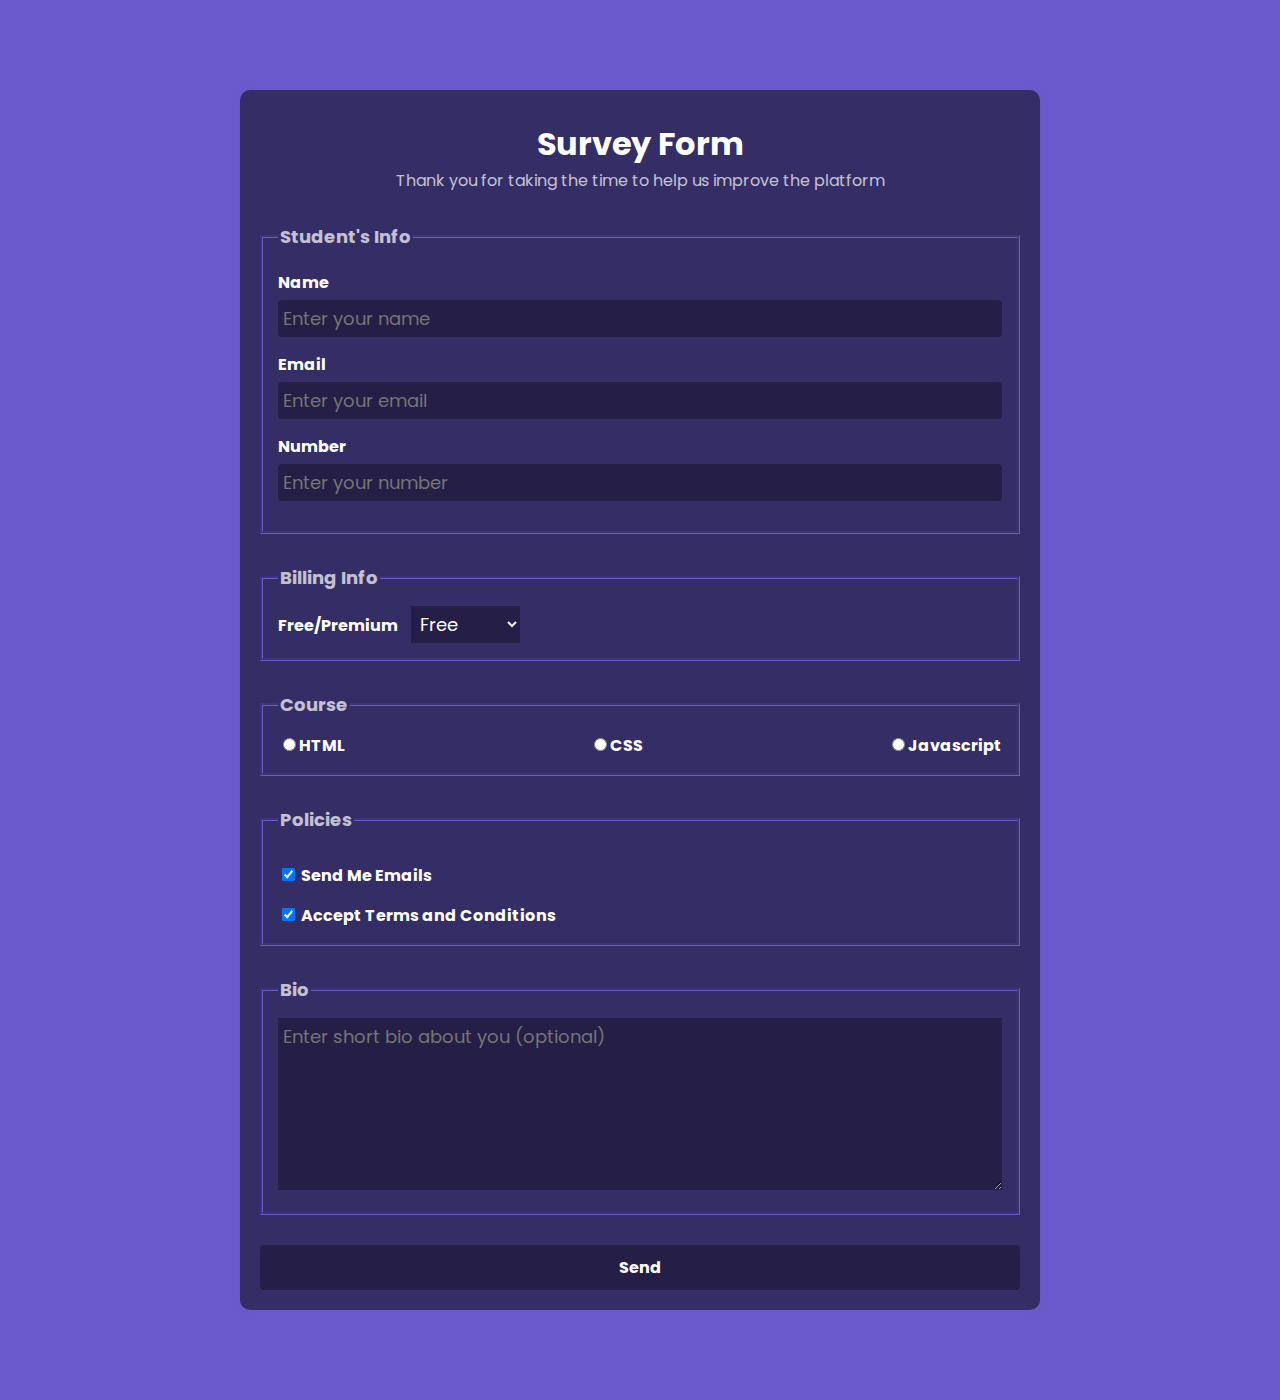
<file: survey_form/index.html>
<!DOCTYPE html>
<html lang='en'>
  <head>
    <meta charset="utf-8" />
    <meta name='viewport' content="width=device-width, initial-scale=1.0" />
    <meta name="description" content="Web development practice project for creating a survey form" />
    <title>Survey Form</title>
    <link rel="stylesheet" href="styles.css" />
  </head>
  <body>
    <main>
      <h1 id="title">Survey Form</h1>
      <p id="description">Thank you for taking the time to help us improve the platform</p>
      <form id="form">
        <fieldset class="first-fieldset"> 
          <legend>Student's Info</legend>
          <label id="name-label" for="name">Name </label><input autofocus type="text" id="name" required placeholder="Enter your name" />
          <label id="email-label" for="email">Email </label><input type="email" id="email" required placeholder="Enter your email" />
          <label id='number-label' for='number'>Number </label><input type='number' id='number' min='20' max='1000' placeholder='Enter your number' />
        </fieldset>
        <fieldset class="second-fieldset">
          <legend>Billing Info</legend>
          <label for="dropdown">Free/Premium  </label>
          <select id="dropdown">
            <option value="free">Free</option>
            <option value="premium">Premium</option>
          </select>
        </fieldset>
        <fieldset class="third-fieldset">
          <legend>Course</legend>
          <label for="html"><input id="html" type="radio" name="html-css" value="html">HTML</label>
          <label for="css"><input id="css" type="radio" name="html-css" value="css" />CSS</label>
          <label for="html"><input id="html" type="radio" name="html-css" value="js">Javascript</label>
        </fieldset>
        <fieldset class="fourth-fieldset">
          <legend>Policies</legend>
          <label for="emails"><input type="checkbox" id="emails" value="emails" checked> Send Me Emails</label>
          <label for="conditions"><input type="checkbox" id="conditions" value="conditions" checked> Accept Terms and Conditions</label>
        </fieldset>
        <fieldset class="fifth-fieldset">
          <legend>Bio</legend>
          <textarea rows="6" cols="30" placeholder="Enter short bio about you (optional)"></textarea>
        </fieldset>
        <input type="submit" id="submit" value="Send" />
      </form>
    </main>
  </body>
</html>
</file>
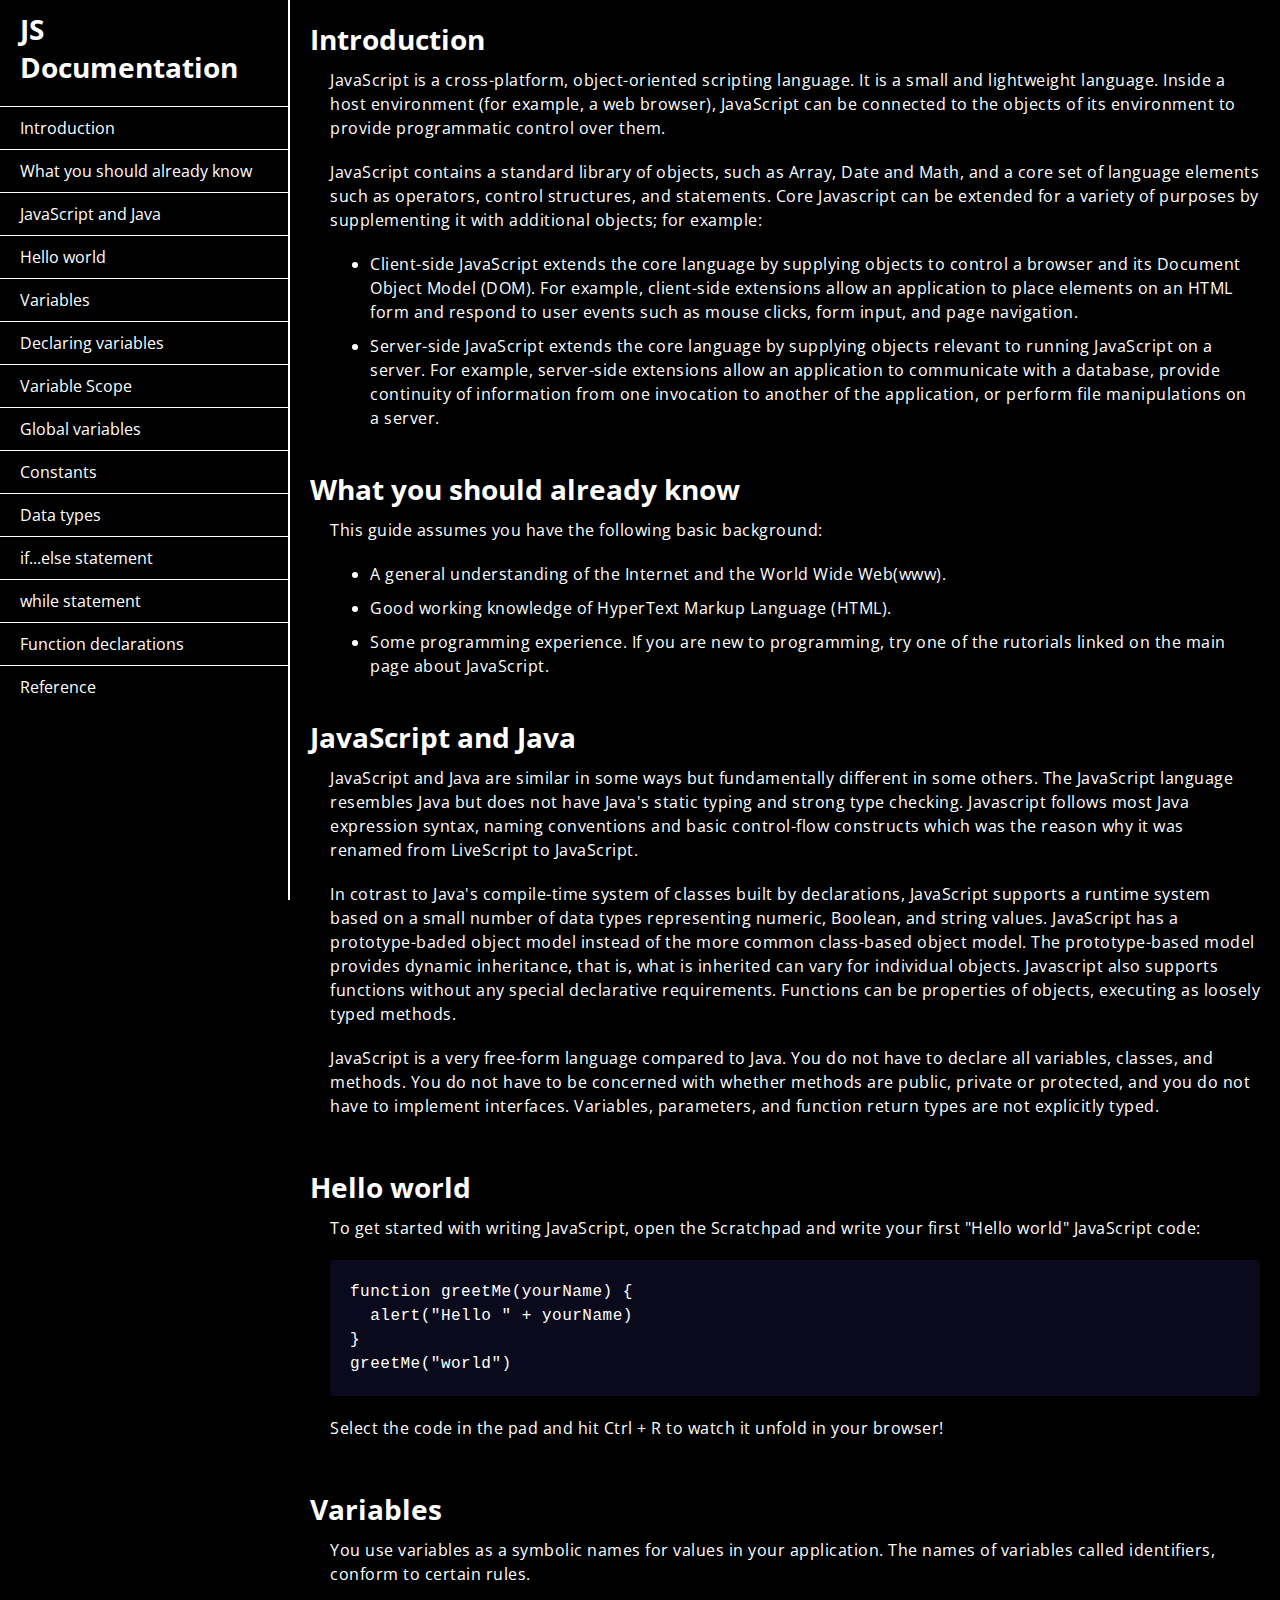
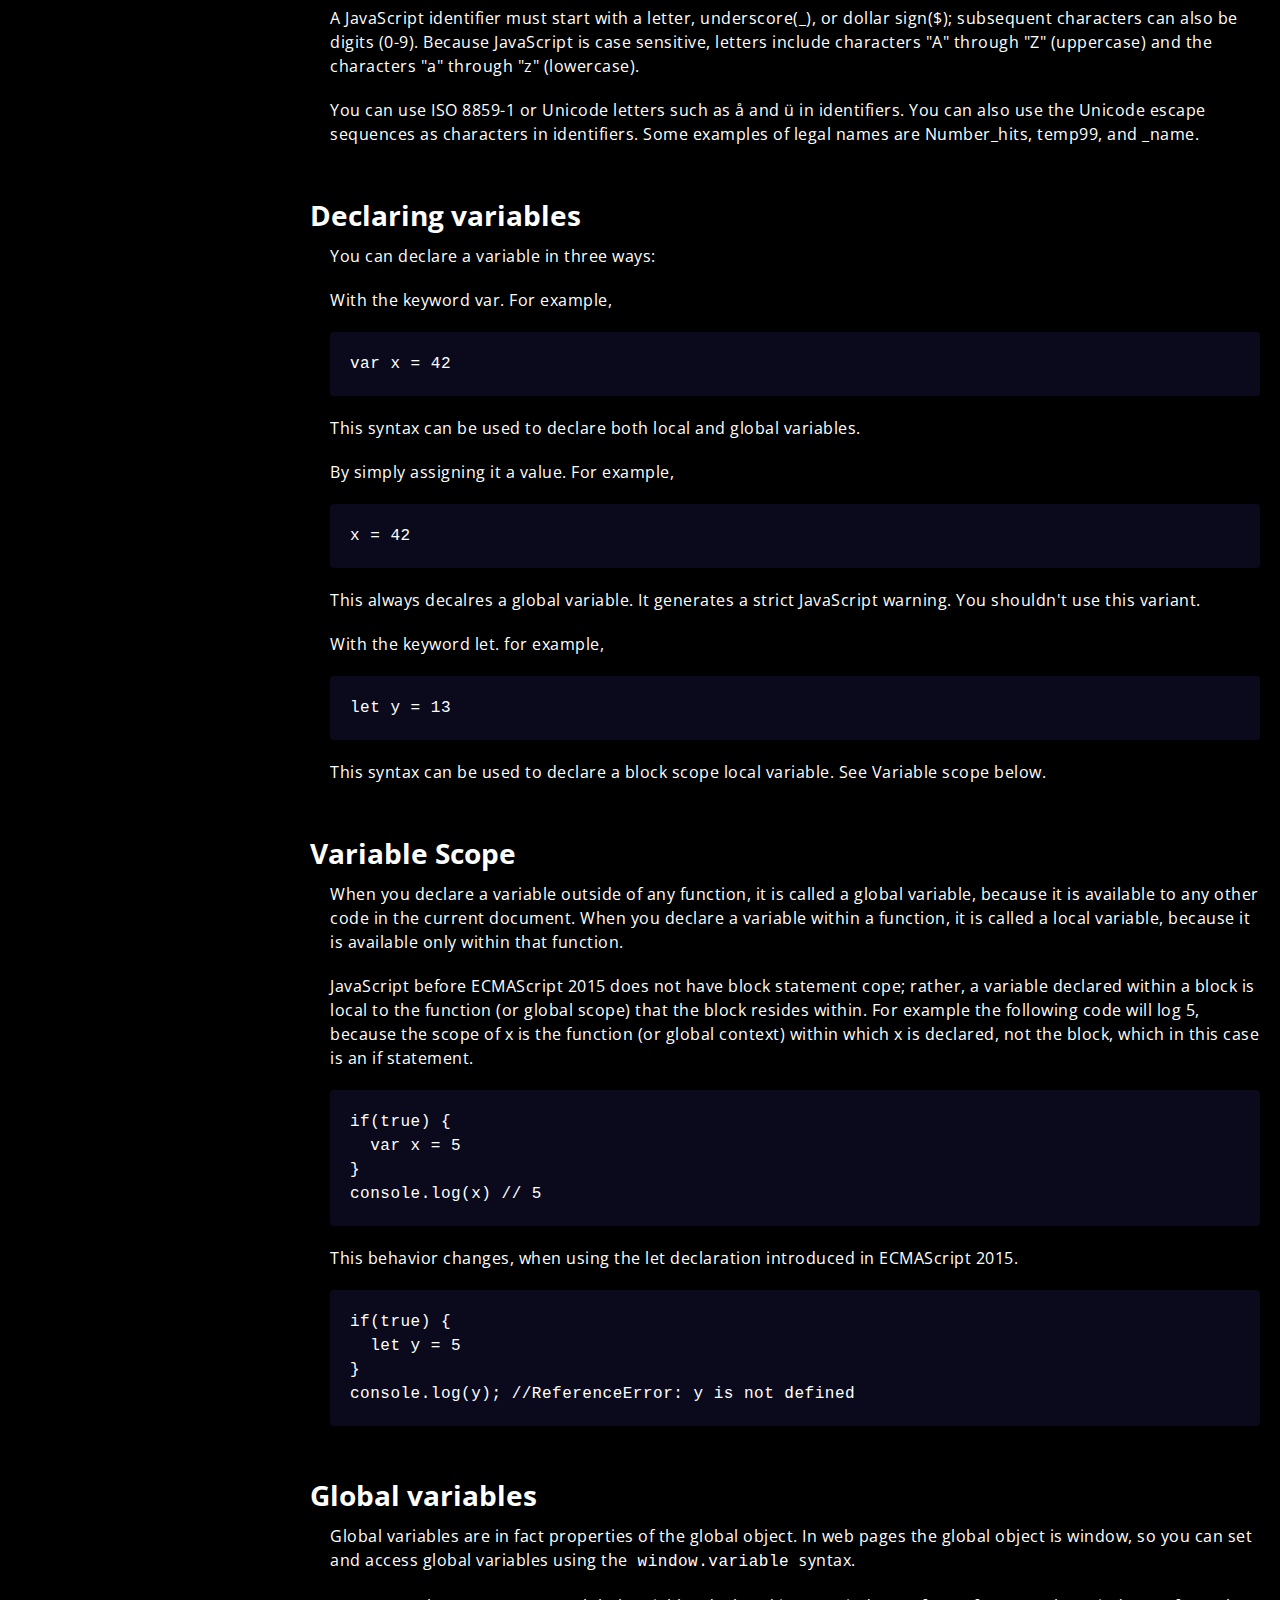
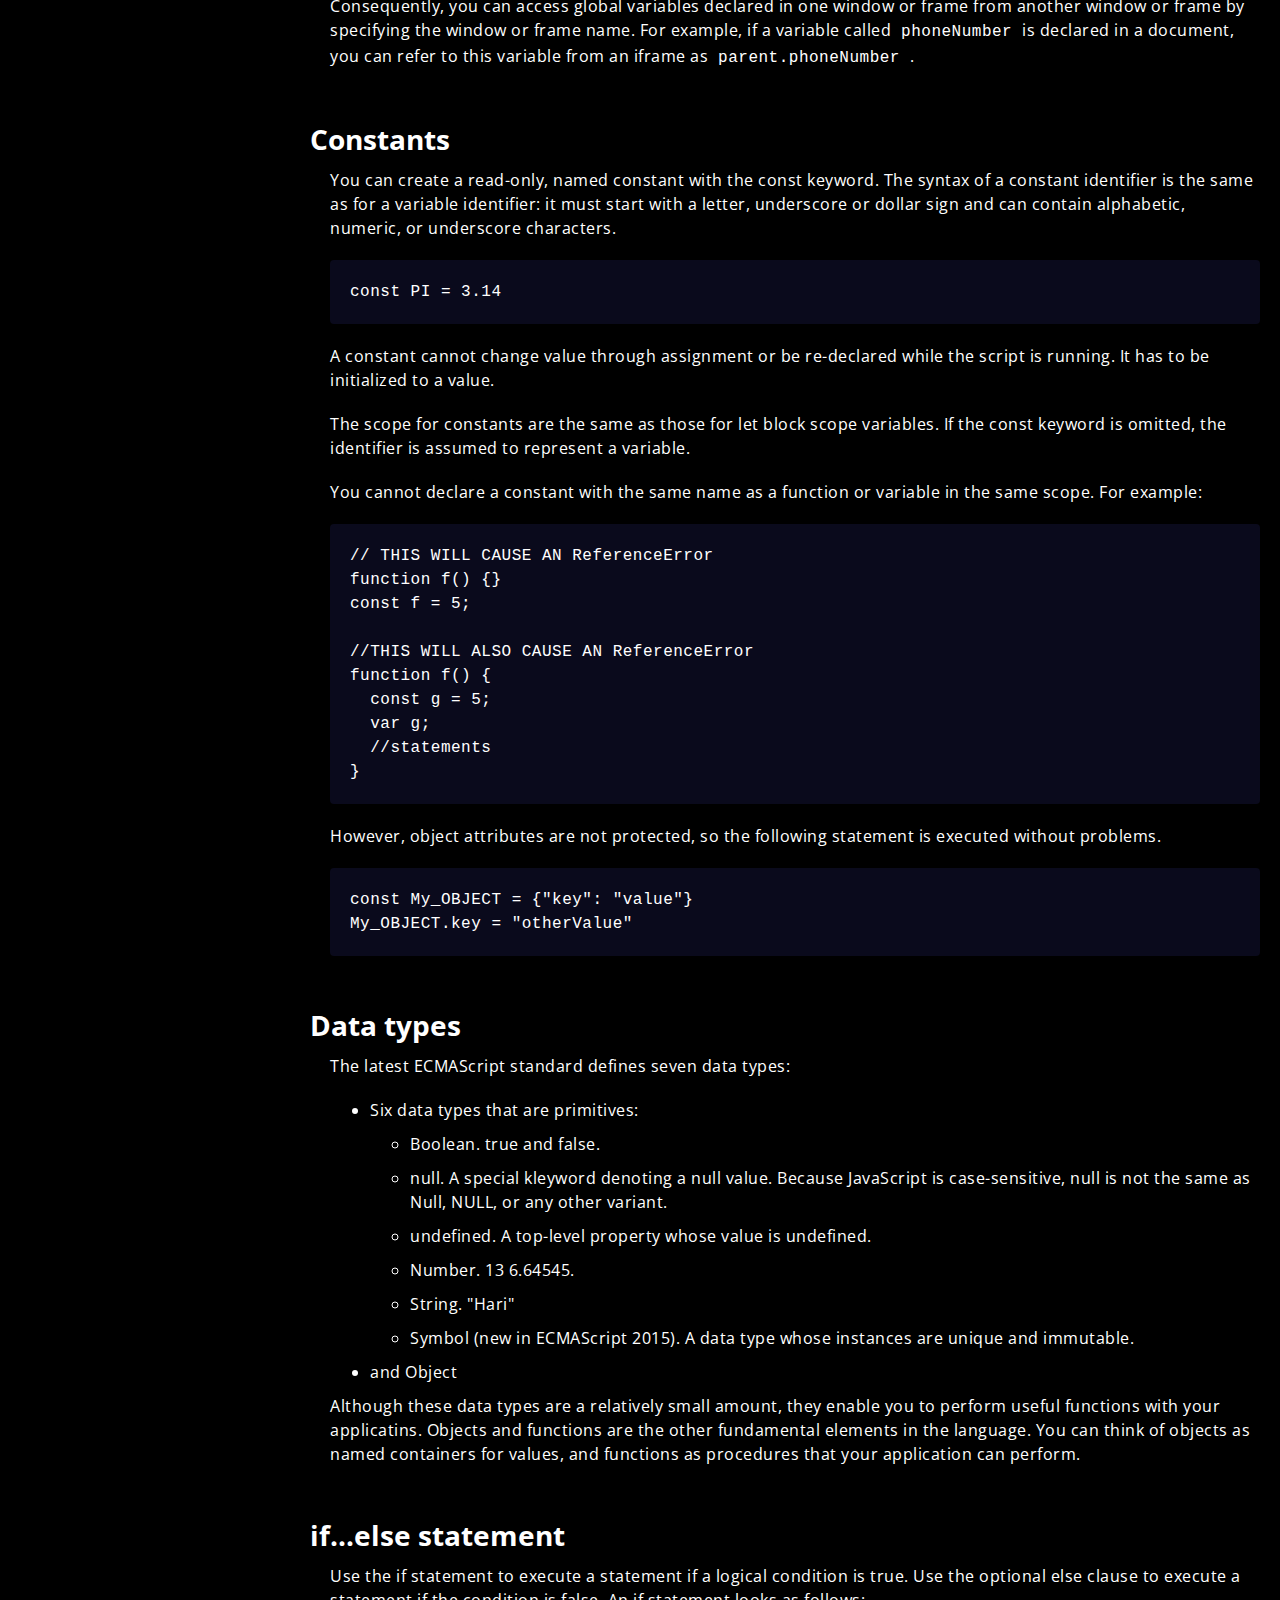
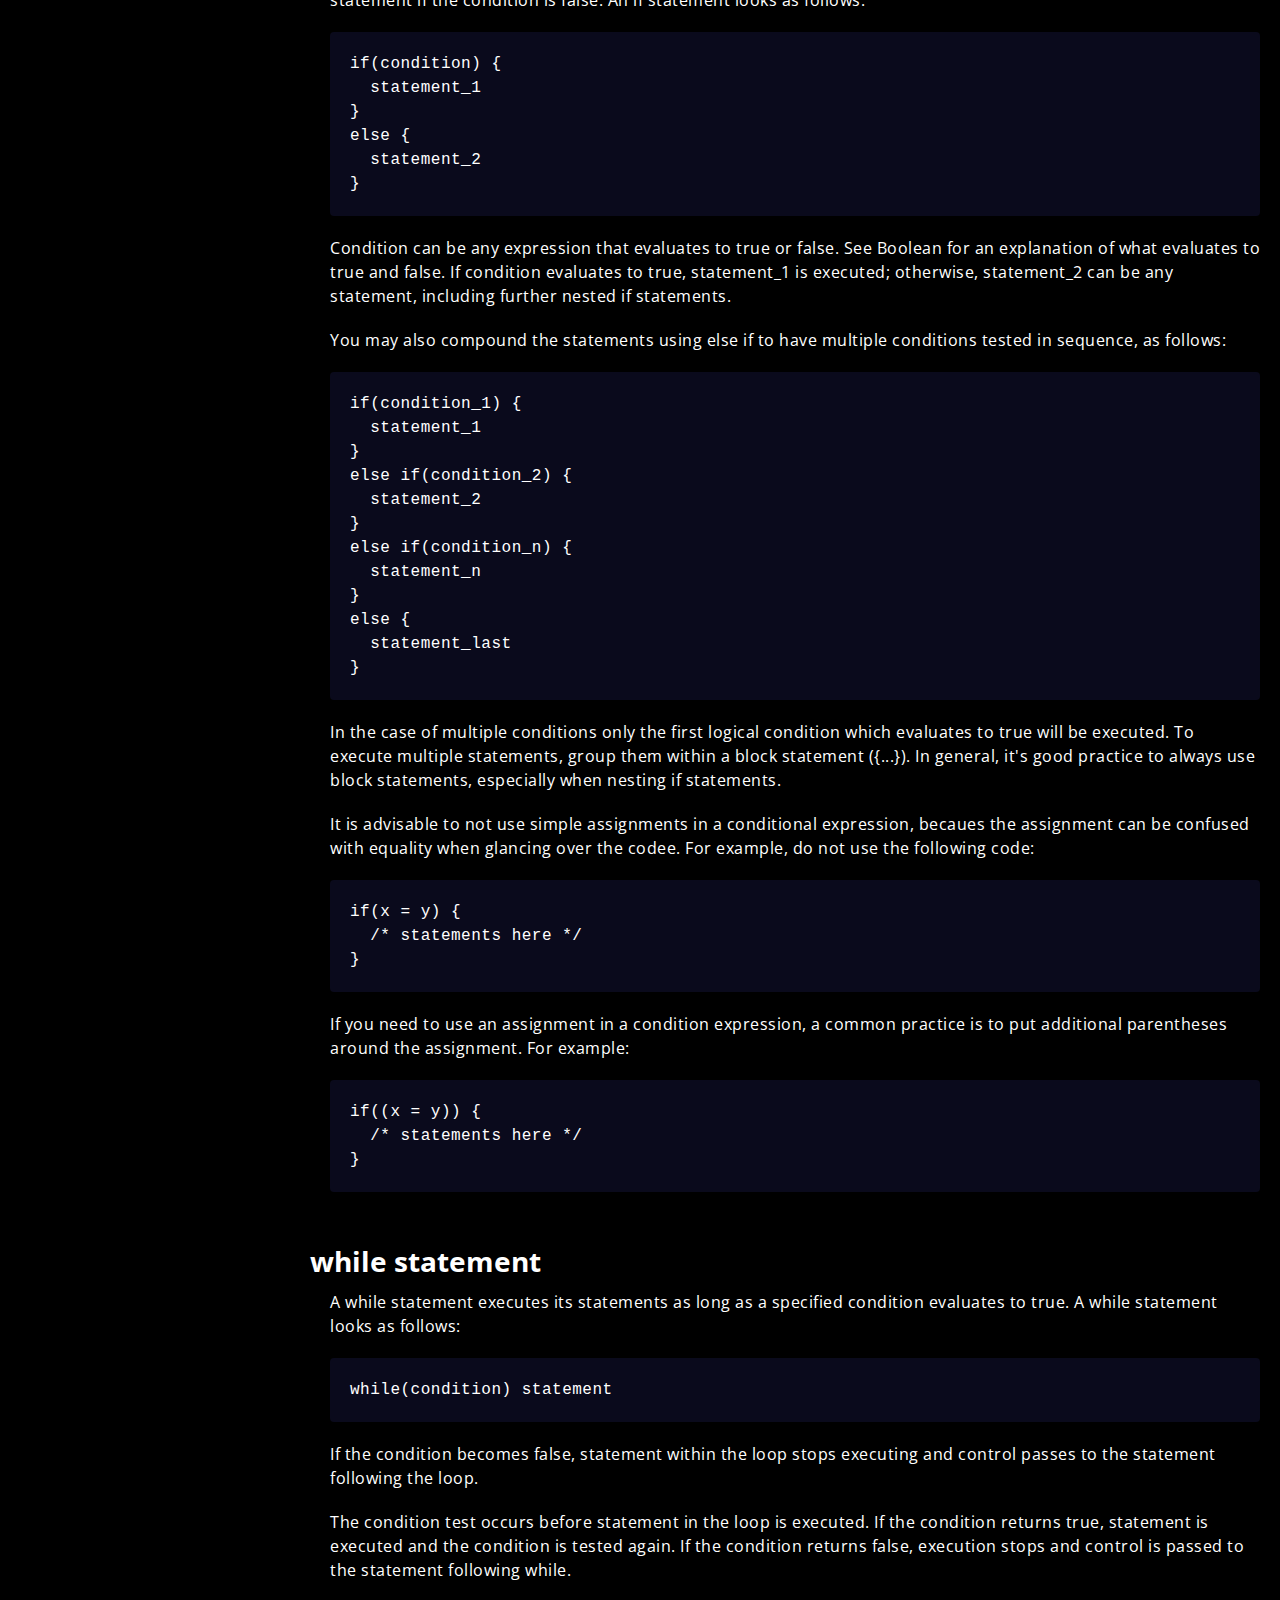
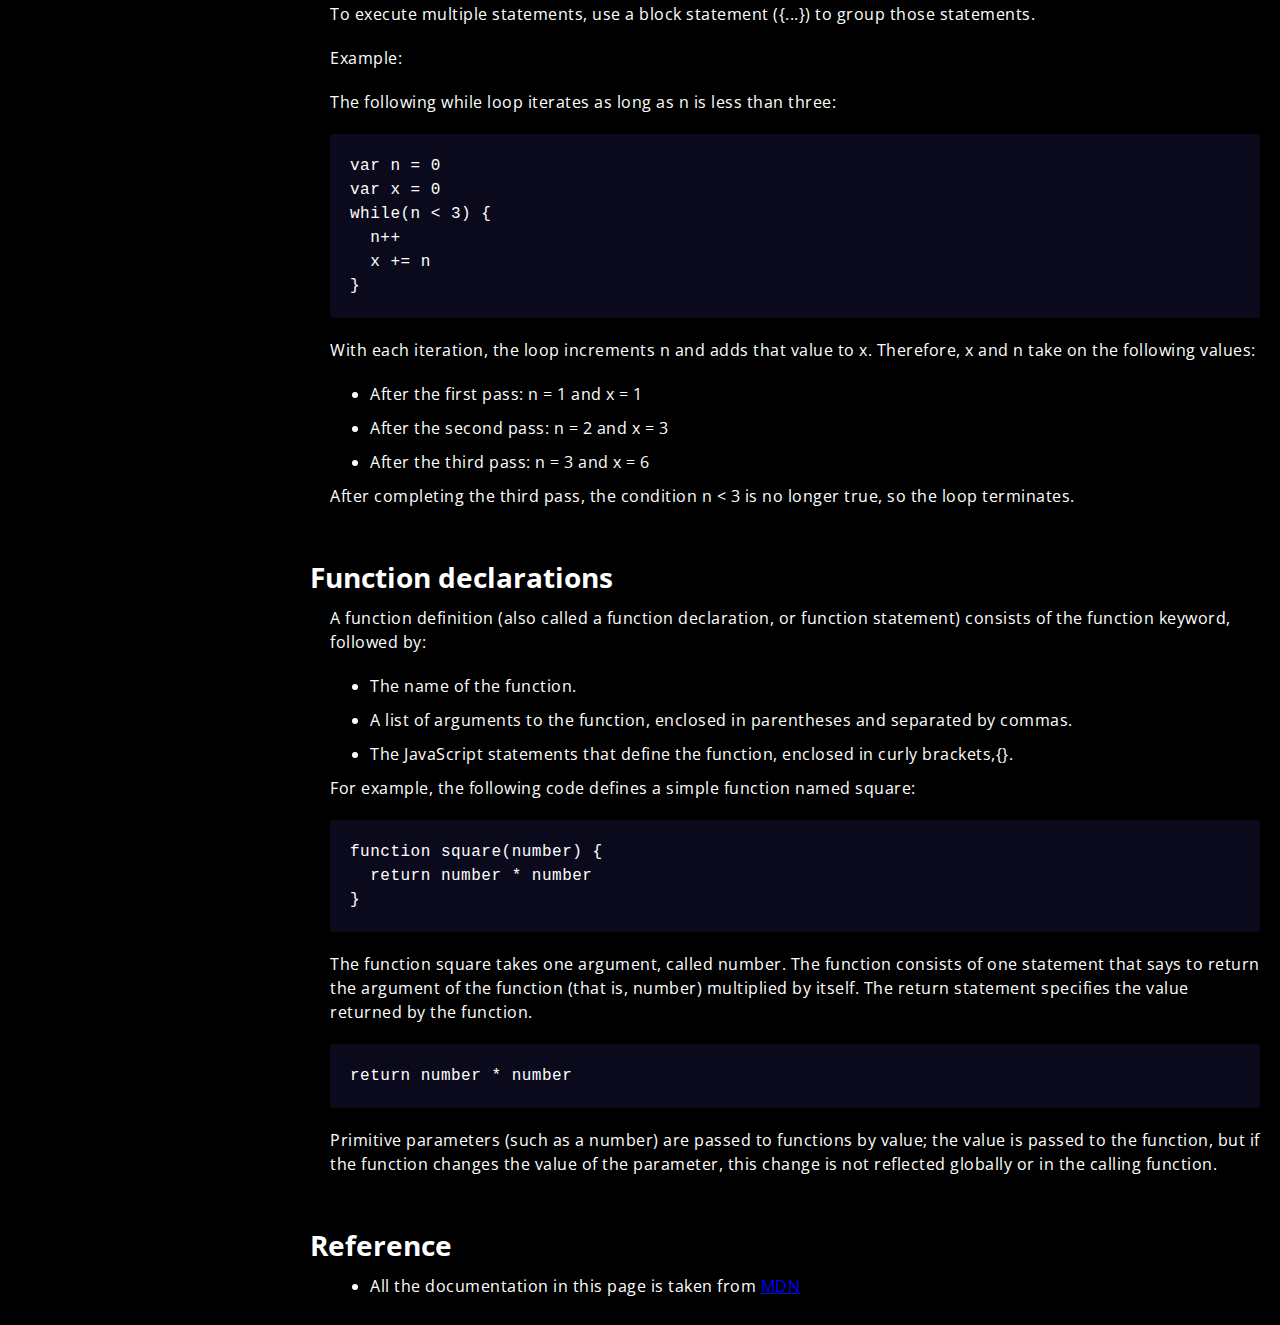
<file: technical_documentation/index.html>
<!DOCTYPE html>
<html lang="en">
  <head>
    <meta charset="utf-8" />
    <meta name="viewport" content="width=device-width, initial-scale=1.0" />
    <title>Javascript Beginner</title>
    <link rel="stylesheet" href="styles.css" />
  </head>
  <body>
    <nav id="navbar">
      <header>JS Documentation</header>
      <ul>
        <li><a class="nav-link" href="#Introduction">Introduction</a></li>
        <li><a class="nav-link" href="#What_you_should_already_know">What you should already know</a></li>
        <li><a class="nav-link"  href="#JavaScript_and_Java">JavaScript and Java</a></li>
        <li><a class="nav-link" href="#Hello_world">Hello world</a></li>
        <li><a class='nav-link' href="#Variables">Variables</a></li>
        <li><a class="nav-link" href="#Declaring_variables">Declaring variables</a></li>
        <li><a class="nav-link" href="#Variable_scope">Variable Scope</a></li>
        <li><a class="nav-link" href="#Global_variables">Global variables</a></li>
        <li><a class="nav-link" href="#Constants">Constants</a></li>
        <li><a class="nav-link" href="#Data_types">Data types</a></li>
        <li><a class="nav-link" href="#if...else_statement">if...else statement</a></li>
        <li><a class="nav-link" href="#while_statement">while statement</a></li>
        <li><a class="nav-link" href="#Function_declarations">Function declarations</a></li>
        <li><a class="nav-link" href="#Reference">Reference</a></li>
      </ul>
    </nav>
    <main id="main-doc">
      <section class="main-section" id="Introduction">
        <header>Introduction</header>
        <article>
          <p>JavaScript is a cross-platform, object-oriented scripting language. It is a small and lightweight language. Inside a host environment (for example, a web browser), JavaScript can be connected to the objects of its environment to provide programmatic control over them.</p>
          <p>JavaScript contains a standard library of objects, such as Array, Date and Math, and a core set of language elements such as operators, control structures, and statements. Core Javascript can be extended for a variety of purposes by supplementing it with additional objects; for example:</p>
          <ul>
            <li>Client-side JavaScript extends the core language by supplying objects to control a browser and its Document Object Model (DOM). For example, client-side extensions allow an application to place elements on an HTML form and respond to user events such as mouse clicks, form input, and page navigation.</li>
            <li>Server-side JavaScript extends the core language by supplying objects relevant to running JavaScript on a server. For example, server-side extensions allow an application to communicate with a database, provide continuity of information from one invocation to another of the application, or perform file manipulations on a server.
          </ul>
        </article>
      </section>
      <section class="main-section" id="What_you_should_already_know">
        <header>What you should already know</header>
        <article>
          <p>This guide assumes you have the following basic background:</p>
          <ul>
            <li>A general understanding of the Internet and the World Wide Web(www).</li>
            <li>Good working knowledge of HyperText Markup Language (HTML).</li>
            <li>Some programming experience. If you are new to programming, try one of the rutorials linked on the main page about JavaScript.
          </ul>
        </article>
      </section>
      <section class="main-section" id="JavaScript_and_Java">
        <header>JavaScript and Java</header>
        <article>
          <p>JavaScript and Java are similar in some ways but fundamentally different in some others. The JavaScript language resembles Java but does not have Java's static typing and strong type checking. Javascript follows most Java expression syntax, naming conventions and basic control-flow constructs which was the reason why  it was renamed from LiveScript to JavaScript.</p>
          <p>In cotrast to Java's compile-time system of classes built by declarations, JavaScript supports a runtime system based on a small number of data types representing numeric, Boolean, and string values. JavaScript has a prototype-baded object model instead of the more common class-based object model. The prototype-based model provides dynamic inheritance, that is, what is inherited can vary for individual objects. Javascript also supports functions without any special declarative requirements. Functions can be properties of objects, executing as loosely typed methods.</p>
          <p>JavaScript is a very free-form language compared to Java. You do not have to declare all variables, classes, and methods. You do not have to be concerned with whether methods are public, private or protected, and you do not have to implement interfaces. Variables, parameters, and function return types are not explicitly typed.
        </article>
      </section>
      <section class="main-section" id="Hello_world">
        <header>Hello world</header>
        <article>
          <p>To get started with writing JavaScript, open the Scratchpad and write your first "Hello world" JavaScript code:</p>
          <pre><code>function greetMe(yourName) {
  alert("Hello " + yourName)
}
greetMe("world")</code></pre>
          <p>Select the code in the pad and hit Ctrl + R to watch it unfold in your browser!</p>
        </article>
      </section>
      <section class="main-section" id="Variables">
        <header>Variables</header>
        <article>
          <p>You use variables as a symbolic names for values in your application. The names of variables called identifiers, conform to certain rules.</p>
          <p>A JavaScript identifier must start with a letter, underscore(_), or dollar sign($); subsequent characters can also be digits (0-9). Because JavaScript is case sensitive, letters include characters "A" through "Z" (uppercase) and the characters "a" through "z" (lowercase).</p>
          <p>You can use ISO 8859-1 or Unicode letters such as å and ü in identifiers. You can also use the Unicode escape sequences as characters in identifiers. Some examples of legal names are Number_hits, temp99, and _name. 
        </article>
      </section>
      <section class="main-section" id="Declaring_variables">
        <header>Declaring variables</header>
        <article>
          <p>You can declare a variable in three ways:</p>
          <p>With the keyword var. For example,</p>
          <pre><code>var x = 42</code></pre>
          <p>This syntax can be used to declare both local and global variables.</p>
          <p>By simply assigning it a value. For example,</p>
          <pre><code>x = 42</code></pre>
          <p>This always decalres a global variable. It generates a strict JavaScript warning. You shouldn't use this variant.</p>
          <p>With the keyword let. for example,</p>
          <pre><code>let y = 13</code></pre>
          <p>This syntax can be used to declare a block scope local variable. See Variable scope below.
        </article>
      </section>
      <section class="main-section" id="Variable_scope">
        <header>Variable Scope</header>
        <article>
          <p>When you declare a variable outside of any function, it is called a global variable, because it is available to any other code in the current document. When you declare a variable within a function, it is called a local variable, because it is available only within that function.</p>
          <p>JavaScript before ECMAScript 2015 does not have block statement cope; rather, a variable declared within a block is local to the function (or global scope) that the block resides within. For example the following code will log 5, because the scope of x is the function (or global context) within which x is declared, not the block, which in this case is an if statement.</p>
          <pre><code>if(true) {
  var x = 5
}
console.log(x) // 5</code></pre>
          <p>This behavior changes, when using the let declaration introduced in ECMAScript 2015.</p>
          <pre><code>if(true) {
  let y = 5
}
console.log(y); //ReferenceError: y is not defined</code></pre>
        </article>
      </section>
      <section class="main-section" id="Global_variables">
        <header>Global variables</header>
        <article>
          <p>Global variables are in fact properties of the global object. In web pages the global object is window, so you can set and access global variables using the<code> window.variable </code>syntax.</p>
          <p>Consequently, you can access global variables declared in one window or frame from another window or frame by  specifying the window or frame name. For example, if a variable called<code> phoneNumber </code>is declared in a document, you can refer to this variable from an iframe as<code> parent.phoneNumber </code>.
        </article>
      </section>
      <section class="main-section" id="Constants">
        <header>Constants</header>
        <article>
          <p>You can create a read-only, named constant with the const keyword. The syntax of a constant identifier is the same as for a variable identifier: it must start with a letter, underscore or dollar sign and can contain alphabetic, numeric, or underscore characters.</p>
          <pre><code>const PI = 3.14</code></pre>
          <p>A constant cannot change value through assignment or be re-declared while the script is running. It has to be initialized to a value.</p>
          <p>The scope for constants are the same as those for let block scope variables. If the const keyword is omitted, the identifier is assumed to represent a variable.</p>
          <p>You cannot declare a constant with the same name as a function or variable in the same scope. For example:</p>
          <pre><code>// THIS WILL CAUSE AN ReferenceError
function f() {}
const f = 5;

//THIS WILL ALSO CAUSE AN ReferenceError
function f() {
  const g = 5;
  var g;
  //statements
}</code></pre>
          <p>However, object attributes are not protected, so the following statement is executed without problems.</p>
          <pre><code>const My_OBJECT = {"key": "value"}
My_OBJECT.key = "otherValue"</code></pre>
        </article>
      </section>
      <section class="main-section" id="Data_types">
        <header>Data types</header>
        <article>
          <p>The latest ECMAScript standard defines seven data types:</p>
          <ul>
            <li>Six data types that are primitives:
              <ul>
                <li>Boolean. true and false.</li>
                <li>null. A special kleyword denoting a null value. Because JavaScript is case-sensitive, null is not the same as Null, NULL, or any other variant.</li>
                <li>undefined. A top-level property whose value is undefined.</li>
                <li>Number. 13 6.64545.</li>
                <li>String. "Hari"</li>
                <li>Symbol (new in ECMAScript 2015). A data type whose instances are unique and immutable.
              </ul>
            </li>
            <li>and Object</li>
          </ul>
          <p>Although these data types are a relatively small amount, they enable you to perform useful functions with your applicatins. Objects and functions are the other fundamental elements in the language. You can think of objects as named containers for values, and functions as procedures that your application can perform.</p>
        </article>
      </section>
      <section class="main-section" id="if...else_statement">
        <header>if...else statement</header>
        <article>
          <p>Use the if statement to execute a statement if a logical condition is true. Use the optional else clause to execute a statement if the condition is false. An if statement looks as follows:</p>
          <pre><code>if(condition) {
  statement_1
}
else {
  statement_2
}</code></pre>
          <p>Condition can be any expression that evaluates to true or false. See  Boolean for an explanation of what evaluates to true and false. If condition evaluates to true, statement_1 is executed; otherwise, statement_2 can be any statement, including further nested if statements.</p>
          <p>You may also compound the statements using else if to have multiple conditions tested in sequence, as follows:</p>
          <pre><code>if(condition_1) {
  statement_1
}
else if(condition_2) {
  statement_2
}
else if(condition_n) {
  statement_n
}
else {
  statement_last
}</code></pre>
          <p>In the case of multiple conditions only the first logical condition which evaluates to true will be executed. To execute multiple statements, group them within a block statement ({...}). In general, it's good practice to always use block statements, especially when nesting if statements.</p>
          <p>It is advisable to not use simple assignments in a conditional expression, becaues the assignment can be confused with equality when glancing over the codee. For example, do not use the following code:</p>
          <pre><code>if(x = y) {
  /* statements here */
}</code></pre>
          <p>If you need to use an assignment in a condition expression, a common practice is to put additional parentheses around the assignment. For example:</p>
          <pre><code>if((x = y)) {
  /* statements here */
}</code></pre>
        </article>
      </section>
      <section class="main-section" id="while_statement">
        <header>while statement</header>
        <article>
          <p>A while statement executes its statements as long as a specified condition evaluates to true. A while statement looks as follows:</p>
          <pre><code>while(condition) statement</code></pre>
          <p>If the condition becomes false, statement within the loop stops executing and control passes to the statement following the loop.</p>
          <p>The condition test occurs before statement in the loop is executed. If the condition returns true, statement is executed and the condition is tested again. If the condition returns false, execution stops and control is passed to the statement following while.</p>
          <p>To execute multiple statements, use a block statement ({...}) to group those statements.</p>
          <p>Example:</p>
          <p>The following while loop iterates as long as n is less than three:</p>
          <pre><code>var n = 0
var x = 0
while(n &lt; 3) {
  n++
  x += n
}</code></pre>
          <p>With each iteration, the loop increments n and adds that value to x. Therefore, x and n take on the following values:</p>
          <ul>
            <li>After the first pass: n = 1 and x = 1</li>
            <li>After the second pass: n = 2 and x = 3</li>
            <li>After the third pass: n = 3 and x = 6</li>
          </ul>
          <p>After completing the third pass, the condition n &lt; 3 is no longer true, so the loop terminates.</p>
        </article>
      </section>
      <section class="main-section" id="Function_declarations">
        <header>Function declarations</header>
        <article>
          <p>A function definition (also called a function declaration, or function statement) consists of the function keyword, followed by:</p>
          <ul>
            <li>The name of the function.</li>
            <li>A list of arguments to the function, enclosed in parentheses and separated by commas.</li>
            <li>The JavaScript statements that define the function, enclosed in curly brackets,{}.</li>
          </ul>
          <p>For example, the following code defines a simple function named square:</p>
          <pre><code>function square(number) {
  return number * number
}</code></pre>
          <p>The function square takes one argument, called number. The function consists of one statement that says to return the argument of the function (that is, number) multiplied by itself. The return statement specifies the value returned by the function.</p>
          <pre><code>return number * number</code></pre>
          <p>Primitive parameters (such as a number) are passed to functions by value; the value is passed to the function, but if the function changes the value of the parameter, this change is not reflected globally or in the calling function.</p>
        </article>
      </section>
      <section class="main-section" id="Reference">
        <header>Reference</header>
        <article>
          <ul>
            <li>
              All the documentation in this page is taken from
              <a
                href="https://developer.mozilla.org/en-US/docs/Web/JavaScript/Guide"
                target="_blank"
                >MDN</a
              >
            </li>
          </ul>
        </article>
      </section>
    </main>
  </body>
</html>
</file>
<file: survey_form/styles.css>
@import url('https://fonts.googleapis.com/css?family=Poppins&display=swap');

* {
  box-sizing: border-box;
  font-family: Poppins, sans-serif;
}

body {
  margin: 0;
  background-color: slateblue;
  font-family: Poppins, sans-serif;
}

main {
  background-color: rgba(0, 0, 0, 0.5);
  color: #fff;
  max-width: 800px;
  min-width: 300px;
  width: 95vw;
  margin: 90px auto;
  padding: 20px;
  border-radius: 10px;
  box-shadow: 0 0 5px 4px slateblue;
}

h1 {
  margin: 10px 0 0;
  text-align: center;
}

p {
  margin: 0 0 10px;
  text-align: center;
  opacity: 0.7;
}

fieldset {
  margin: 30px auto;
  padding: 15px;
  border-color: slateblue;
  border-width: 3px;
}

legend {
  font-size: 18px;
  font-weight: bold;
  opacity: 0.7;
}

.first-fieldset input, .first-fieldset label {
  width: 100%;
  display: block;
}

.first-fieldset label {
  font-weight: bold;
  margin: 5px 0;
}

.first-fieldset input {
  margin-bottom: 15px;
  background-color: rgba(0, 0, 0, 0.3);
  border: none;
  padding: 5px;
  font-size: 18px;
  color: #fff;
  border-radius: 4px;
}

.first-fieldset input:focus {
  outline: none;
}

.second-fieldset label {
  font-weight: bold;
}

.second-fieldset select {
  display: inline-block;
  background-color: rgba(0,0, 0,0.3);
  border: none;
  padding: 5px;
  font-size: 18px;
  color: #fff;
  min-width: auto;
  margin-left: 10px;
}

.second-fieldset select:focus {
  outline: none;
}

.third-fieldset {
  display: flex;
  flex-wrap: wrap;
  justify-content: space-between;
}

.third-fieldset label {
  display: inline-block;
  font-weight: bold;
}

.fourth-fieldset label {
  display: block;
  font-weight: bold;
  margin: 15px 0 0;
}

.fifth-fieldset textarea {
  width: 100%;
  background-color: rgba(0,0, 0,0.3);
  border: 0;
  font-size: 18px;
  font-family: inherit;
  padding: 5px;
  resize: vertical;
  color: #fff;
}

.fifth-fieldset textarea:focus {
  outline: none;
}

input[type='submit'] {
  width: 100%;
  padding: 10px 0;
  font-size: 16px;
  border: none;
  border-radius: 4px;
  color: #fff;
  background-color: rgba(0,0, 0,0.3);
  font-weight: bold;
  margin-bottom: 10px 0 20px;
  cursor: pointer;
}

input[type='submit']:active {
  transform: scale(0.98);
}

/* Chrome, Safari, Edge, Opera */
input::-webkit-outer-spin-button,
input::-webkit-inner-spin-button {
  appearance: none;
  margin: 0;
}

/* Firefox */
input[type='number'] {
  appearance: textfield;
}
</file>
<file: technical_documentation/styles.css>
@import url('https://fonts.googleapis.com/css?family=Open+Sans&display=swap');

* {
  scroll-behavior: smooth;
  margin: 0;
  box-sizing: border-box;
}

body {
  color: #fff;
  background-color: #000;
  font-family: Open Sans, sans-serif;
  
}

nav {
  width: 290px;
  height: 100vh;
  position: fixed;
  top: 0;
  left: 0;
  background-color: #000;;
  border-right: 2px solid #ffffff;
  z-index: 1;
}

nav > ul {
  list-style-type: none;
  padding: 0;
}

nav > ul > li{
  border-top: 1px solid white;
  width: 100%;
}

nav > ul > li > a {
  color: #ffffff;
  text-decoration: none;
  font-size: 16px;
  display: block;
  padding: 10px 20px;
}

main {
  margin-left: 290px;
  padding: 0 20px;
}

main > section {
  padding: 0 0 30px;
}

main > section:first-of-type {
  padding-top: 20px;
}

main > section:last-of-type {
  padding-bottom: 20px;
}

main > section > article {
  padding-left: 20px;
  font-size: 16px;
  letter-spacing: 0.5px;
  line-height: 24px;
}

main > section > article > p {
  margin: 0 0 20px;
}

header {
  font-size: 28px;
  font-weight: bolder;
  margin-bottom: 10px;
}

main li {
  margin: 10px 0;
}

main pre {
  margin-bottom: 20px;
  background-color: rgba(17, 17, 47, 0.6);
  padding: 20px;
  border-radius: 4px;
  white-space: break-spaces;
}

main a {
  color: blue;
}

nav > header {
  padding: 10px 20px;
}

@media (max-width: 850px) {
  nav {
    background-color: rgba(17, 17, 47, 0.6);
    position: absolute;
    top: 0; 
    padding: 0;
    margin: 0;
    width: 100%;
    max-height: 275px;
    border: none;
    border-bottom: 2px solid white;
    display: block;
  } 

  nav > header {
    text-align: center;
  }

  nav > ul {
    overflow-y: scroll;
    height: 207px;
  }

  nav > ul > li:first-of-type {
    border-top: 2px solid white;
  }
 
  main {
    position: relative;
    margin-left: 0px;
    margin-top: 270px;
  }
}
</file>
